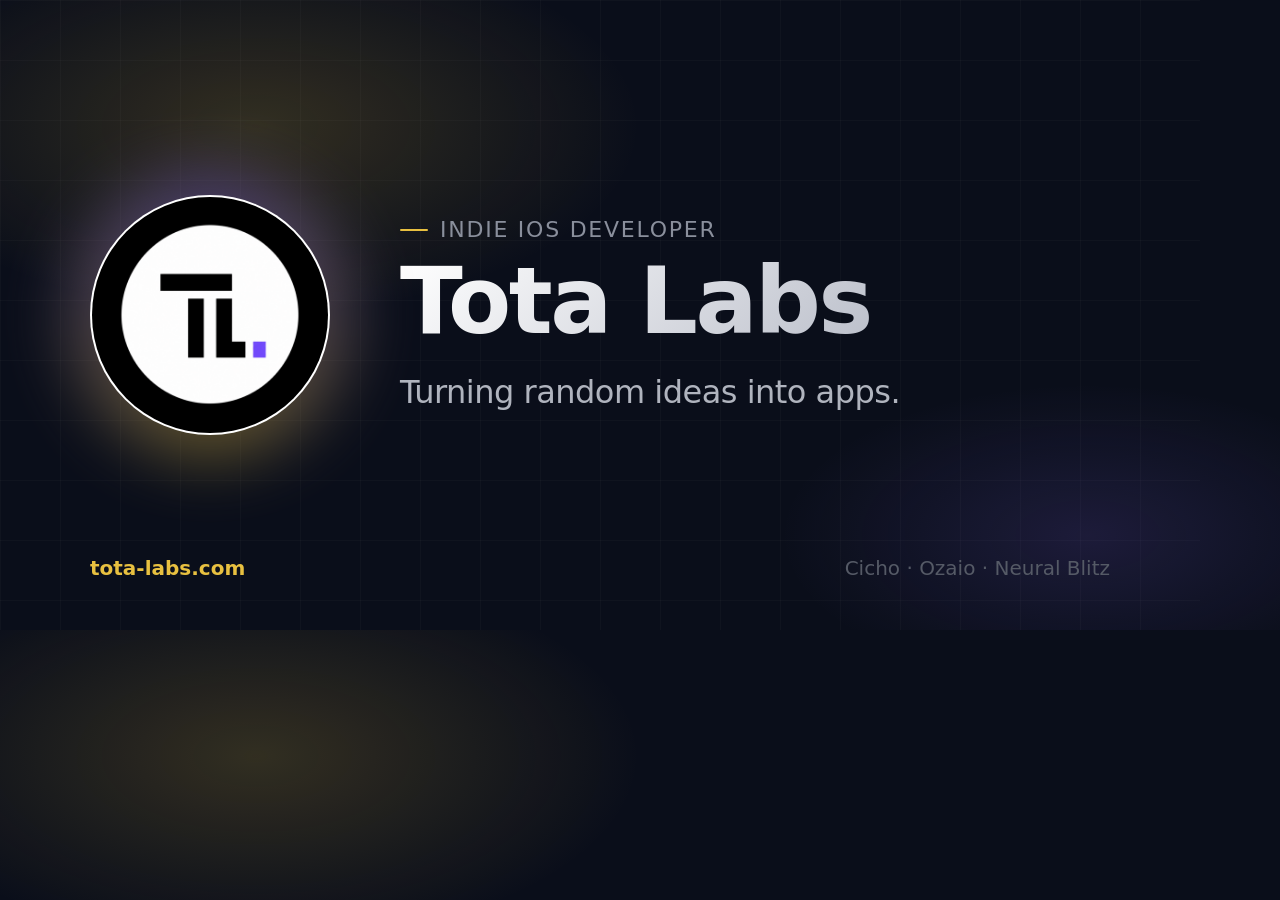
<file: og-template.html>
<!DOCTYPE html>
<html>
<head>
<meta charset="UTF-8">
<meta name="robots" content="noindex, nofollow">
<style>
  * { margin: 0; padding: 0; box-sizing: border-box; }
  body {
    width: 1200px;
    height: 630px;
    background: #0a0e1a;
    background-image:
      radial-gradient(ellipse 50% 50% at 20% 20%, rgba(232,192,64,0.18) 0%, transparent 60%),
      radial-gradient(ellipse 40% 40% at 85% 85%, rgba(139,108,246,0.14) 0%, transparent 60%);
    font-family: -apple-system, BlinkMacSystemFont, 'SF Pro Text', system-ui, sans-serif;
    color: #f2f2f4;
    display: flex;
    align-items: center;
    padding: 90px;
    overflow: hidden;
    position: relative;
  }
  /* Subtle grid pattern */
  body::before {
    content: '';
    position: absolute;
    inset: 0;
    background-image:
      linear-gradient(rgba(255,255,255,0.025) 1px, transparent 1px),
      linear-gradient(90deg, rgba(255,255,255,0.025) 1px, transparent 1px);
    background-size: 60px 60px;
    pointer-events: none;
  }
  .content {
    display: flex;
    align-items: center;
    gap: 70px;
    position: relative;
    z-index: 1;
  }
  .logo-wrap {
    position: relative;
    width: 240px;
    height: 240px;
    flex-shrink: 0;
  }
  .logo-wrap::before {
    content: '';
    position: absolute;
    inset: -24px;
    border-radius: 50%;
    background: conic-gradient(from 180deg, rgba(232,192,64,0.55), rgba(139,108,246,0.5), rgba(232,192,64,0.55));
    filter: blur(32px);
    opacity: 0.7;
  }
  .logo {
    position: relative;
    width: 100%;
    height: 100%;
    border-radius: 50%;
    background: #fff;
    border: 2px solid rgba(255,255,255,0.2);
    overflow: hidden;
  }
  .logo img {
    width: 100%;
    height: 100%;
    object-fit: cover;
    display: block;
  }
  .text {
    flex: 1;
  }
  .label {
    font-size: 22px;
    font-weight: 500;
    color: #8a8f9c;
    margin-bottom: 14px;
    letter-spacing: 0.08em;
    text-transform: uppercase;
    display: inline-flex;
    align-items: center;
    gap: 12px;
  }
  .label::before {
    content: '';
    width: 28px;
    height: 2px;
    background: #E8C040;
    border-radius: 2px;
  }
  .title {
    font-size: 92px;
    font-weight: 800;
    letter-spacing: -2.5px;
    line-height: 1;
    margin-bottom: 24px;
    background: linear-gradient(135deg, #ffffff 0%, #b8bcc8 100%);
    -webkit-background-clip: text;
    -webkit-text-fill-color: transparent;
    background-clip: text;
  }
  .tagline {
    font-size: 32px;
    color: #b0b4be;
    font-weight: 400;
    line-height: 1.3;
    letter-spacing: -0.5px;
  }
  .footer {
    position: absolute;
    bottom: 50px;
    left: 90px;
    right: 90px;
    display: flex;
    justify-content: space-between;
    align-items: center;
    font-size: 20px;
    color: #555a66;
    z-index: 1;
  }
  .footer .url {
    color: #E8C040;
    font-weight: 600;
  }
</style>
</head>
<body>
  <div class="content">
    <div class="logo-wrap">
      <div class="logo">
        <img src="logo.png" alt="">
      </div>
    </div>
    <div class="text">
      <div class="label">Indie iOS Developer</div>
      <div class="title">Tota Labs</div>
      <div class="tagline">Turning random ideas into apps.</div>
    </div>
  </div>
  <div class="footer">
    <span class="url">tota-labs.com</span>
    <span>Cicho · Ozaio · Neural Blitz</span>
  </div>
</body>
</html>
</file>
